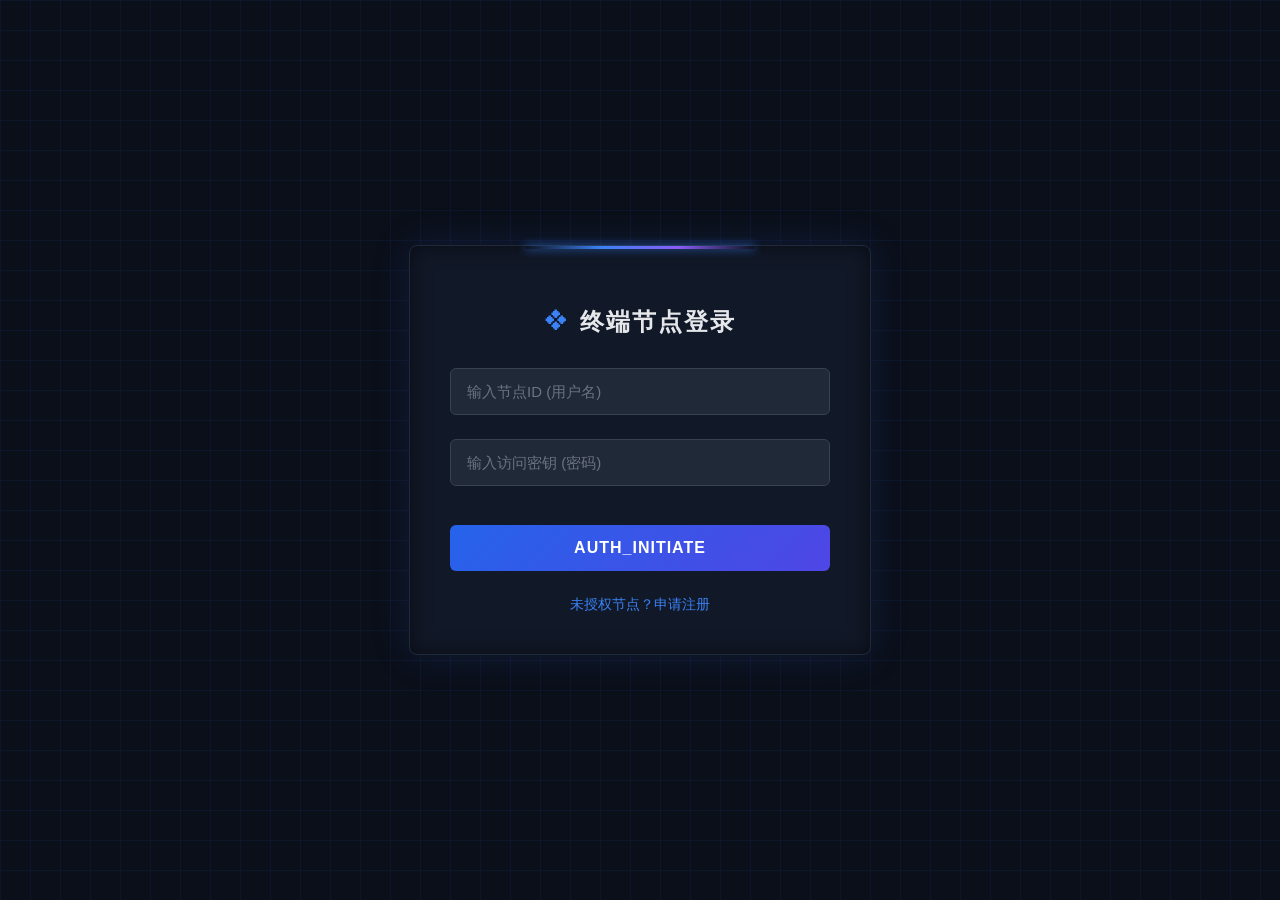
<file: front_page/html/index.html>
<!DOCTYPE html>
<html lang="zh-CN">
<head>
    <meta charset="UTF-8">
    <meta name="viewport" content="width=device-width, initial-scale=1.0">
    <title>AI 知识枢纽核心</title>
    <link rel="stylesheet" href="../css/style.css">
</head>
<body onload="checkAuthAndInit()">

    <div class="sidebar" id="sidebar">
        <div class="nav-item active menu-item" onclick="switchTab('knowledge', this)">
            <i>📚</i><span>知识大厅</span>
        </div>
        <div class="nav-item menu-item" onclick="switchTab('profile', this)">
            <i>👤</i><span>个人中心</span>
        </div>
        <div class="spacer"></div>
        <div class="nav-item logout-btn" onclick="logout()">
            <i>🚪</i><span>退出登录</span>
        </div>
    </div>

    <div class="main-content">
        <div class="header">
            <h1 id="main-header-title">✨ 知识枢纽矩阵</h1>
            <div class="user-profile">
                <span>👋 欢迎，<strong id="current-username">User</strong></span>
            </div>
        </div>

        <div id="category-filter" class="category-bar" style="padding: 10px 20px; display: flex; gap: 10px; flex-wrap: wrap;">
            </div>

        <div id="content-container" style="padding: 20px; display: flex; flex-wrap: wrap; gap: 20px;">
            <div id="article-list"></div>
        </div>
    </div>

    <div id="ai-toggle-btn" onclick="toggleAiPanel()" title="唤醒 Dify 助手">
        🤖
    </div>

    <div id="ai-panel" style="display: none;">
        <div class="ai-header" id="ai-drag-handle">
            <span>🤖 Dify 智能终端</span>
            <span class="close-ai-btn" onclick="toggleAiPanel()">✖</span>
        </div>
        <div class="ai-chat-box" id="chat-box">
            <div class="msg ai">你好！我是你的专属 AI 助手。遇到不懂的知识随时问我，或者直接让我总结文章哦～</div>
        </div>
        <div class="ai-input-area">
            <input type="text" id="ai-input" placeholder="输入你想问的问题...">
            <button onclick="sendChatMessage()">发送</button>
        </div>
    </div>

    <script src="../js/app.js"></script>
<div id="article-modal" style="display: none; position: fixed; top: 0; left: 0; width: 100%; height: 100%; background: rgba(0,0,0,0.5); z-index: 1000; justify-content: center; align-items: center;">
        <div style="background: white; width: 60%; max-width: 800px; height: 80%; border-radius: 12px; display: flex; flex-direction: column; box-shadow: 0 10px 25px rgba(0,0,0,0.2); overflow: hidden;">
            <div style="padding: 15px 20px; border-bottom: 1px solid #eee; display: flex; justify-content: space-between; align-items: center; background: #f8fafc;">
                <h2 id="modal-article-title" style="margin: 0; font-size: 18px; color: #1f2937;">加载中...</h2>
                <span style="cursor: pointer; font-size: 20px; color: #9ca3af;" onclick="closeArticleModal()">✖</span>
            </div>

            <div id="modal-article-content" style="flex: 1; padding: 20px; overflow-y: auto; line-height: 1.8; color: #374151; font-size: 15px;">
                正在拼命加载文章内容...
            </div>

            <div style="padding: 15px 20px; border-top: 1px solid #eee; background: #fafafa;">
                <div style="display: flex; gap: 10px; margin-bottom: 10px;">
                    <button class="btn" style="background: #8b5cf6;" onclick="triggerSummarize()">🤖 召唤 AI 总结这篇</button>
                </div>
                <div style="display: flex; gap: 10px;">
                    <textarea id="new-note-input" placeholder="边看边记，写下你的灵感笔记..." style="flex: 1; padding: 10px; border: 1px solid #ddd; border-radius: 6px; height: 50px; resize: none; font-family: inherit;"></textarea>
                    <button class="btn" style="height: 50px; flex-shrink: 0;" onclick="submitNote()">💾 保存笔记</button>
                </div>
            </div>
        </div>
    </div>
</body>
</html>
</file>
<file: front_page/css/style.css>
/* front_page/css/style.css */

:root {
    --bg-color: #f4f7f9;
    --sidebar-bg: rgba(255, 255, 255, 0.85);
    --card-bg: #ffffff;
    --primary: #4f46e5;
    --primary-hover: #4338ca;
    --text-main: #1f2937;
    --text-muted: #6b7280;
}

body {
    margin: 0;
    font-family: 'Inter', -apple-system, BlinkMacSystemFont, "Segoe UI", Roboto, sans-serif;
    background-color: var(--bg-color);
    color: var(--text-main);
    display: flex;
    height: 100vh;
    overflow: hidden;
}

/* ================== 创新：左侧灵动悬浮坞 ================== */
.sidebar {
    position: fixed;
    left: 24px;
    top: 50%;
    transform: translateY(-50%);
    background: var(--sidebar-bg);
    backdrop-filter: blur(12px);
    -webkit-backdrop-filter: blur(12px);
    border-radius: 24px;
    box-shadow: 0 10px 40px rgba(0,0,0,0.06);
    border: 1px solid rgba(255,255,255,0.5);
    padding: 20px 12px;
    display: flex;
    flex-direction: column;
    gap: 15px;
    width: 48px; /* 默认收缩状态的宽度 */
    transition: all 0.4s cubic-bezier(0.25, 0.8, 0.25, 1);
    z-index: 100;
    overflow: hidden;
}

.sidebar:hover {
    width: 160px; /* 悬浮时丝滑展开 */
    padding: 20px 16px;
}

.nav-item {
    display: flex;
    align-items: center;
    padding: 12px;
    border-radius: 14px;
    cursor: pointer;
    color: var(--text-muted);
    transition: 0.3s;
    white-space: nowrap;
}

.nav-item i { font-size: 22px; min-width: 28px; text-align: center; font-style: normal; }
.nav-item span { margin-left: 10px; opacity: 0; font-weight: 600; transition: opacity 0.3s 0.1s; }
.sidebar:hover .nav-item span { opacity: 1; }
.nav-item:hover, .nav-item.active { background: var(--primary); color: white; box-shadow: 0 4px 12px rgba(79, 70, 229, 0.2); }
.spacer { flex: 1; }
.logout-btn:hover { background: #ef4444; color: white; box-shadow: 0 4px 12px rgba(239, 68, 68, 0.2); }

/* ================== 主内容区 & 便当盒(Bento)布局 ================== */
.main-content {
    margin-left: 100px; /* 留出灵动坞的空间 */
    padding: 40px;
    flex: 1;
    overflow-y: auto;
}

.header { display: flex; justify-content: space-between; align-items: center; margin-bottom: 40px; }
.header h1 { margin: 0; font-size: 28px; font-weight: 800; background: linear-gradient(135deg, #4f46e5, #ec4899); -webkit-background-clip: text; -webkit-text-fill-color: transparent; }
.user-profile { background: white; padding: 10px 24px; border-radius: 30px; box-shadow: 0 4px 15px rgba(0,0,0,0.04); font-weight: 600; }

.article-grid {
    display: grid;
    grid-template-columns: repeat(auto-fill, minmax(320px, 1fr));
    gap: 24px;
}

.article-card {
    background: var(--card-bg);
    border-radius: 20px;
    padding: 24px;
    border: 1px solid rgba(0,0,0,0.04);
    box-shadow: 0 4px 10px rgba(0,0,0,0.02);
    transition: transform 0.3s, box-shadow 0.3s;
    cursor: pointer;
}

.article-card:hover {
    transform: translateY(-6px);
    box-shadow: 0 20px 40px rgba(79, 70, 229, 0.08);
    border-color: rgba(79, 70, 229, 0.2);
}

.article-card h3 { margin: 0 0 12px 0; font-size: 18px; color: var(--text-main); }
.article-card p { margin: 0; color: var(--text-muted); font-size: 14px; line-height: 1.6; display: -webkit-box; -webkit-line-clamp: 3; -webkit-box-orient: vertical; overflow: hidden; }

/* ================== AI 悬浮球 & 拖拽面板 ================== */
#ai-toggle-btn {
    position: fixed; bottom: 40px; right: 40px; width: 64px; height: 64px; border-radius: 32px;
    background: linear-gradient(135deg, #4f46e5, #8b5cf6); color: white; font-size: 28px;
    display: flex; justify-content: center; align-items: center;
    box-shadow: 0 10px 25px rgba(79, 70, 229, 0.4); cursor: pointer; z-index: 1000; transition: transform 0.3s cubic-bezier(0.175, 0.885, 0.32, 1.275);
}

#ai-toggle-btn:hover { transform: scale(1.1) rotate(15deg); }

#ai-panel {
    position: fixed; bottom: 120px; right: 40px; width: 380px; height: 550px;
    background: white; border-radius: 20px; box-shadow: 0 24px 50px rgba(0,0,0,0.15); border: 1px solid rgba(0,0,0,0.08);
    z-index: 999; flex-direction: column; overflow: hidden; resize: both;
}

.ai-header { background: #f8fafc; padding: 18px 20px; border-bottom: 1px solid #e5e7eb; display: flex; justify-content: space-between; align-items: center; cursor: move; font-weight: 600; color: var(--text-main); user-select: none; }
.close-ai-btn { cursor: pointer; color: #9ca3af; font-size: 18px; font-weight: bold; }
.close-ai-btn:hover { color: #ef4444; }

.ai-chat-box { flex: 1; padding: 20px; overflow-y: auto; display: flex; flex-direction: column; gap: 15px; }
.msg-user { align-self: flex-end; background: var(--primary); color: white; padding: 12px 16px; border-radius: 16px 16px 0 16px; max-width: 80%; line-height: 1.5; font-size: 14px;}
.msg-ai { align-self: flex-start; background: #f3f4f6; color: var(--text-main); padding: 12px 16px; border-radius: 16px 16px 16px 0; max-width: 80%; line-height: 1.5; font-size: 14px;}

.ai-input-area { padding: 15px; border-top: 1px solid #e5e7eb; display: flex; gap: 10px; background: white; }
.ai-input-area input { flex: 1; padding: 12px 16px; border: 1px solid #e5e7eb; border-radius: 12px; outline: none; transition: 0.3s; font-size: 14px;}
.ai-input-area input:focus { border-color: var(--primary); box-shadow: 0 0 0 3px rgba(79, 70, 229, 0.1); }
.ai-input-area button { background: var(--primary); color: white; border: none; padding: 12px 20px; border-radius: 12px; cursor: pointer; font-weight: bold; transition: 0.3s; }
.ai-input-area button:hover { background: var(--primary-hover); transform: translateY(-1px); }


/* =========================================
   1. 分类标签优化：鼠标悬浮变小手 + 交互动画
========================================= */
.category-tag {
    cursor: pointer; /* 核心：鼠标移上去变成点击状态的小手 */
    transition: all 0.2s ease-in-out;
}

.category-tag:hover {
    transform: translateY(-2px); /* 悬浮时微微上浮，手感更好 */
    box-shadow: 0 2px 4px rgba(0,0,0,0.1);
}

/* =========================================
   2. 个人中心按钮 (.p-tab) 深度美化
========================================= */
.profile-tabs {
    display: flex;
    justify-content: center; /* 水平居中 */
    align-items: center; /* 垂直居中（可选） */
    flex-wrap: wrap; /* 如果分类太多放不下，自动换行 */
    width: 100%;
}

.p-tab {
    justify-content: center; /* 水平居中 */
    background: transparent;
    border: none;
    padding: 10px 20px;
    font-size: 15px;
    color: #6b7280;
    cursor: pointer;
    border-radius: 8px;
    transition: all 0.3s ease;
    font-weight: 500;
}

.p-tab:hover {
    background-color: #f3f4f6;
    color: #111827;
}

/* 被选中时的状态 */
.p-tab.active {
    background-color: #111827; /* 黑色强调色，贴合极简风 */
    color: #ffffff;
    box-shadow: 0 4px 6px rgba(0,0,0,0.1);
}
</file>
<file: front_page/css/login.css>
/* front_page/css/login.css */

/* 科技感网格背景 */
body {
    margin: 0;
    height: 100vh;
    display: flex;
    justify-content: center;
    align-items: center;
    background-color: #0b0f19;
    background-image:
        linear-gradient(rgba(37, 99, 235, 0.08) 1px, transparent 1px),
        linear-gradient(90deg, rgba(37, 99, 235, 0.08) 1px, transparent 1px);
    background-size: 30px 30px;
    font-family: -apple-system, BlinkMacSystemFont, "Segoe UI", Roboto, sans-serif;
    overflow: hidden;
}

/* 极客风实体卡片 */
.tech-card {
    background: #111827;
    border-radius: 8px;
    border: 1px solid #1f2937;
    box-shadow: 0 0 40px rgba(37, 99, 235, 0.15), inset 0 0 20px rgba(0, 0, 0, 0.5);
    width: 380px;
    padding: 40px;
    text-align: center;
    position: relative;
}

/* 顶部装饰发光条 */
.tech-card::before {
    content: '';
    position: absolute;
    top: 0;
    left: 50%;
    transform: translateX(-50%);
    width: 50%;
    height: 3px;
    background: linear-gradient(90deg, transparent, #3b82f6, #8b5cf6, transparent);
    box-shadow: 0 0 10px #3b82f6;
    border-bottom-left-radius: 4px;
    border-bottom-right-radius: 4px;
}

.tech-card h2 {
    color: #e5e7eb;
    margin-bottom: 30px;
    font-weight: 600;
    letter-spacing: 2px;
    display: flex;
    align-items: center;
    justify-content: center;
    gap: 10px;
}

.tech-card h2 span {
    color: #3b82f6;
    font-size: 24px;
}

.input-group { margin-bottom: 24px; text-align: left; position: relative; }

.input-group input {
    width: 100%;
    padding: 14px 16px;
    background: #1f2937;
    border: 1px solid #374151;
    border-radius: 6px;
    outline: none;
    color: #e5e7eb;
    font-size: 15px;
    transition: all 0.3s ease;
    box-sizing: border-box;
}

.input-group input::placeholder { color: #6b7280; }

.input-group input:focus {
    border-color: #3b82f6;
    box-shadow: 0 0 0 2px rgba(59, 130, 246, 0.3);
    background: #111827;
}

.error-text {
    display: block;
    color: #ef4444;
    font-size: 12px;
    margin-top: 6px;
    position: absolute;
}

.btn {
    width: 100%;
    padding: 14px;
    background: linear-gradient(135deg, #2563eb, #4f46e5);
    color: white;
    border: none;
    border-radius: 6px;
    cursor: pointer;
    font-size: 16px;
    font-weight: bold;
    letter-spacing: 1px;
    transition: 0.3s;
    margin-top: 15px;
    text-transform: uppercase;
}

.btn:hover {
    box-shadow: 0 0 20px rgba(37, 99, 235, 0.6);
    transform: translateY(-2px);
}

.toggle-auth {
    margin-top: 25px;
    font-size: 14px;
    color: #9ca3af;
    cursor: pointer;
    transition: color 0.3s;
}
.toggle-auth:hover { color: #e5e7eb; }
.toggle-auth span { color: #3b82f6; text-decoration: none; }

/* 科技风提示框 */
#toast {
    position: fixed; top: 30px; right: 30px; background: #1f2937; color: #10b981;
    padding: 12px 24px; border-radius: 6px; border-left: 4px solid #10b981;
    box-shadow: 0 4px 12px rgba(0,0,0,0.5); transition: 0.3s; opacity: 0; pointer-events: none; z-index: 9999;
    font-weight: 500;
}
</file>
